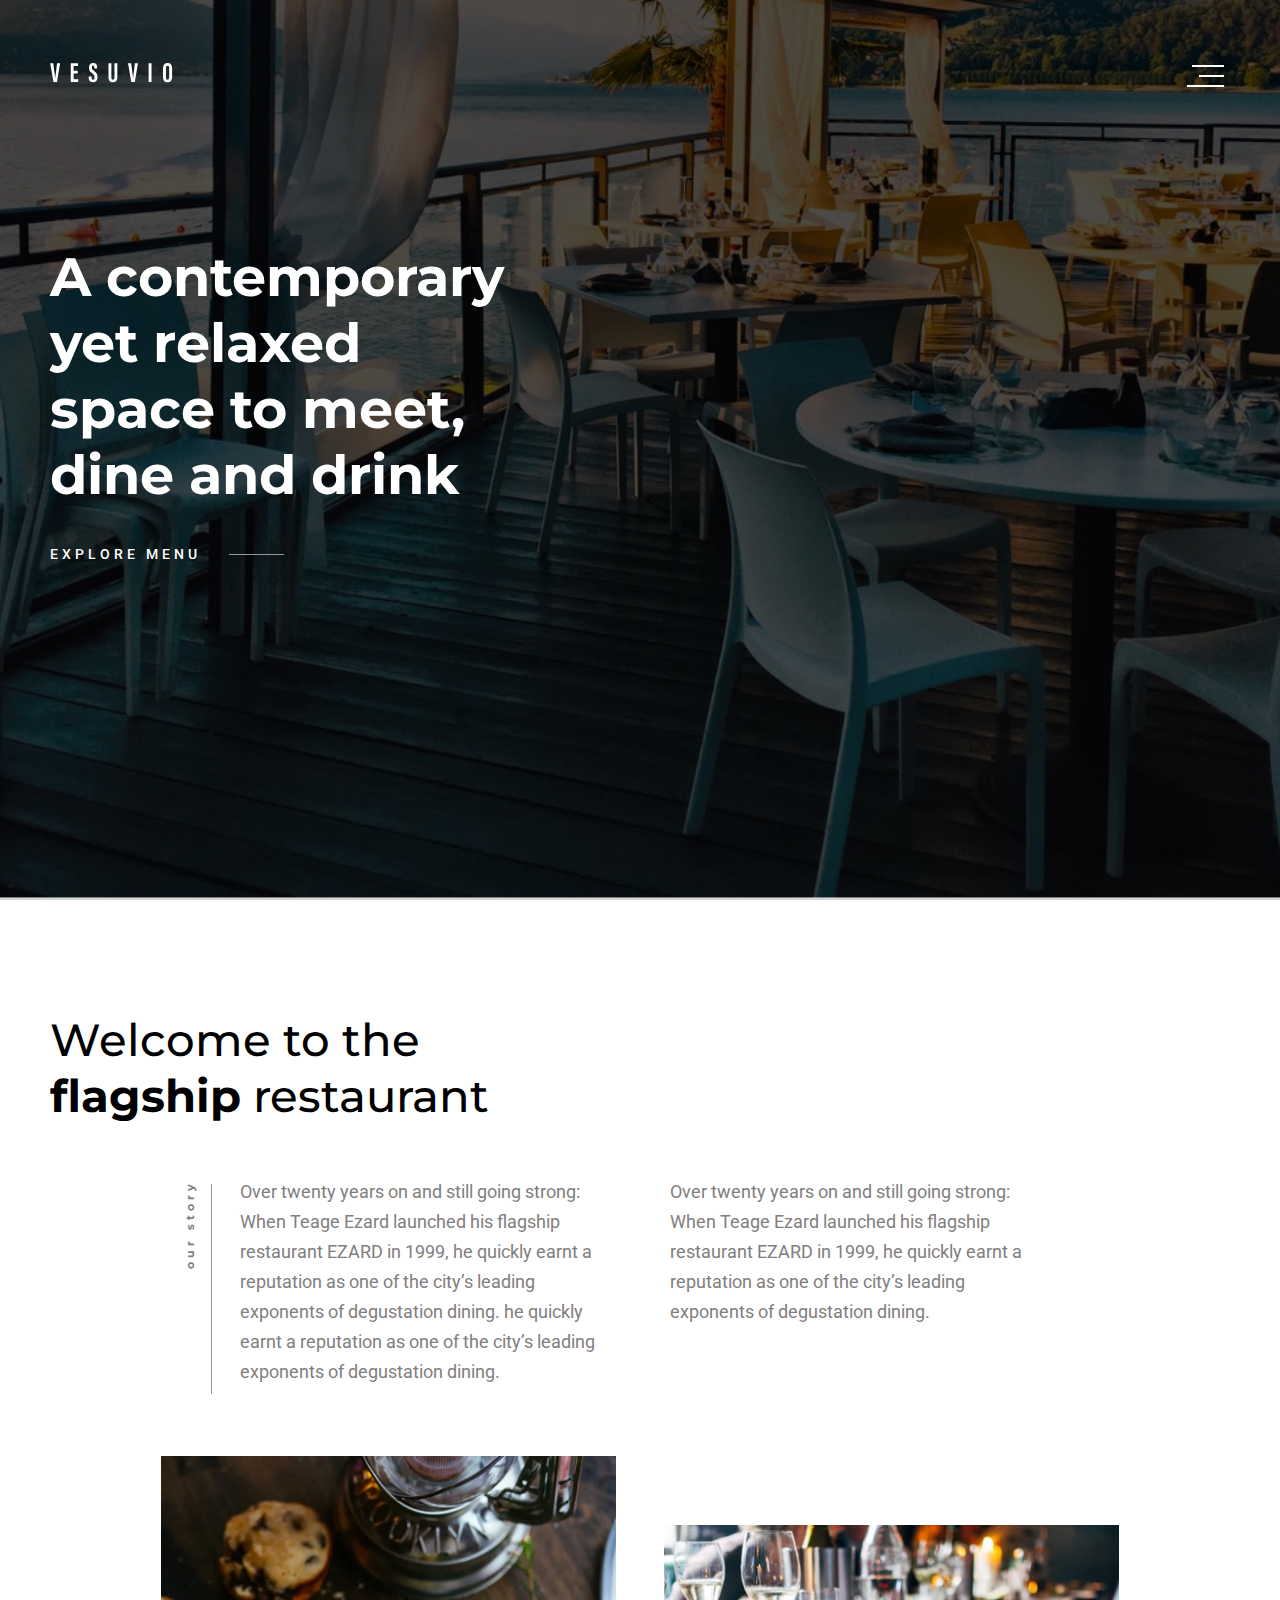
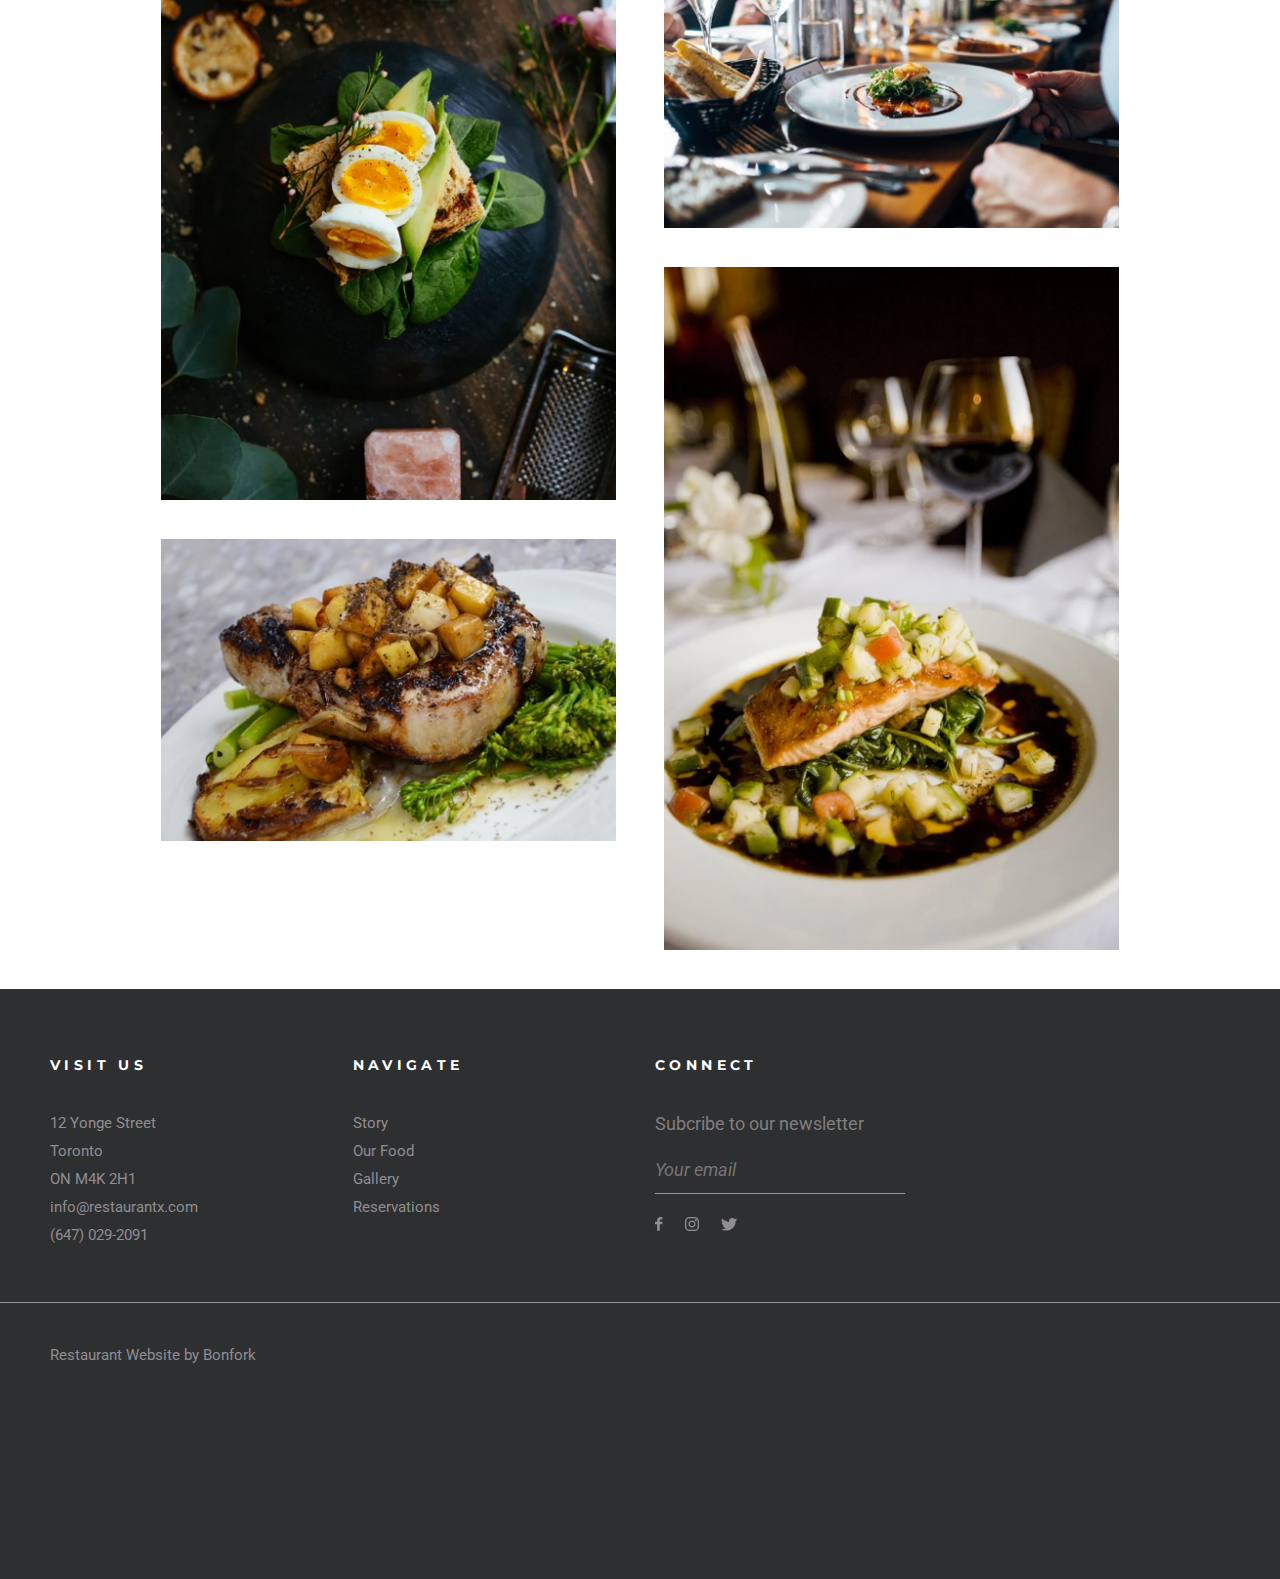
<file: index.html>
<!DOCTYPE html>
<html lang="en">

<head>
    <meta charset="UTF-8">
    <meta name="viewport" content="width=device-width, initial-scale=1.0">
    <!-- Primary Meta Tags -->
    <title>Vesuvio</title>
    <meta name="title" content="Vesuvio">
    <meta name="description" content="A contemporary yet relaxed space to meet, dine and drink">

    <!-- Open Graph / Facebook -->
    <meta property="og:type" content="website">
    <meta property="og:url" content="https://greym22.github.io/vesuvio/">
    <meta property="og:title" content="Vesuvio">
    <meta property="og:description" content="A contemporary yet relaxed space to meet, dine and drink">
    <meta property="og:image" content="">

    <!-- Twitter -->
    <meta property="twitter:card" content="summary_large_image">
    <meta property="twitter:url" content="https://greym22.github.io/vesuvio/">
    <meta property="twitter:title" content="Vesuvio">
    <meta property="twitter:description" content="A contemporary yet relaxed space to meet, dine and drink">
    <meta property="twitter:image" content="">
    <!-- favicon -->
    <link rel="apple-touch-icon" sizes="180x180" href="icons/apple-touch-icon.png">
    <link rel="icon" type="image/png" sizes="32x32" href="icons/favicon-32x32.png">
    <link rel="icon" type="image/png" sizes="16x16" href="icons/favicon-16x16.png">
    <link rel="manifest" href="icons/site.webmanifest">
    <link rel="mask-icon" href="icons/safari-pinned-tab.svg" color="#ff9500">
    <link rel="shortcut icon" href="icons/favicon.ico">
    <meta name="msapplication-TileColor" content="#000000">
    <meta name="msapplication-config" content="icons/browserconfig.xml">
    <meta name="theme-color" content="#ffffff">
    <base href="index.html" />
    <!-- fonts -->
    <link href="https://fonts.googleapis.com/css?family=Montserrat|Roboto&display=swap" rel="stylesheet">
    <!-- bootstrap  -->
    <link rel="stylesheet" href="css/bootstrap.min.css">
    <!-- gallery -->
    <link rel="stylesheet" href="css/simplelightbox.css">
    <!-- main style sheet -->
    <link rel="stylesheet" href="css/style.css">
    <!-- schema -->
    <script type="application/ld+json">
{
  "@context": "https://schema.org",
  "@type": "FoodEstablishment",
  "name": "Vesuvio",
  "image": "/images/header.jpg",
  "@id": "",
  "url": "https://greym22.github.io/vesuvio/",
  "telephone": "6470292091",
  "priceRange": "$",
  "menu": "",
  "servesCuisine": "Sea Food",
  "acceptsReservations": "true",
  "address": {
    "@type": "PostalAddress",
    "streetAddress": "test",
    "addressLocality": "test",
    "addressRegion": "test",
    "postalCode": "test",
    "addressCountry": "test"
  },
  "geo": {
    "@type": "GeoCoordinates",
    "latitude": 43.658023,
    "longitude": -79.381366
  },
  "openingHoursSpecification": [{
    "@type": "OpeningHoursSpecification",
    "dayOfWeek": "Monday",
    "opens": "08:00",
    "closes": "18:00"
  },{
    "@type": "OpeningHoursSpecification",
    "dayOfWeek": "Tuesday",
    "opens": "08:00",
    "closes": "18:00"
  },{
    "@type": "OpeningHoursSpecification",
    "dayOfWeek": "Wednesday",
    "opens": "08:00",
    "closes": "18:00"
  },{
    "@type": "OpeningHoursSpecification",
    "dayOfWeek": "Thursday",
    "opens": "08:00",
    "closes": "18:00"
  },{
    "@type": "OpeningHoursSpecification",
    "dayOfWeek": "Friday",
    "opens": "08:00",
    "closes": "18:00"
  },{
    "@type": "OpeningHoursSpecification",
    "dayOfWeek": "Saturday",
    "opens": "08:00",
    "closes": "18:00"
  },{
    "@type": "OpeningHoursSpecification",
    "dayOfWeek": "Sunday",
    "opens": "08:00",
    "closes": "18:00"
  }]
}
    </script>
</head>

<body>
    <header class="  pt-5">
        <div class="container">
            <nav class="navbar  navbar-light">
                <a class="navbar-brand" href="#"></a>
                <button class="header__menu-button header-button" type="button">
                    <span class="top-bar mr-0 ml-auto"></span>
                    <span class="middle-bar mr-0 ml-auto"></span>
                    <span class="bottom-bar mr-0 ml-auto"></span>
                </button>
                <div class="header__overlay"></div>
                <div class="menu-panel header__menu">
                    <div class="menu-panel__inner">
                        <button class="header__menu-button header__menu-button_fixed mr-0 ml-auto toggle-button" type="button">
                            <span class="top-bar mr-0 ml-auto bg-dark"></span>
                            <span class="middle-bar mr-0 ml-auto "></span>
                            <span class="bottom-bar mr-0 ml-auto bg-dark"></span>
                        </button>
                        <div class="menu-panel__menu mt-5">
                            <div class="menu-panel__menu-item">
                                <a class="menu-panel__menu-link menu-panel__menu-link_active" href="index.html">Home</a>
                            </div>
                            <div class="menu-panel__menu-item">
                                <a class="menu-panel__menu-link" href="#">Work</a>
                            </div>
                            <div class="menu-panel__menu-item">
                                <a class=" menu-panel__menu-link " data-toggle="collapse" href="#">News</a>
                            </div>
                            <div class="menu-panel__menu-item">
                                <a class="menu-panel__menu-link " href="#">Page</a>
                            </div>
                        </div>
                        <div class="menu-panel__footer">
                            <div class="menu-panel__bottom">
                                <div class="menu-panel__copyright">©
                                    <script>
                                        let year = new Date();
                                        document.write(year.getFullYear());
                                    </script>

                                    <strong> Vesuvio </strong>
                                    All Rights Reserved.
                                </div>
                                <div class="menu-panel__author">Design by
                                    <a href="#">Bonfork</a>
                                </div>
                            </div>
                        </div>
                    </div>
                </div>
            </nav>
            <h1>
                A contemporary
                yet relaxed space to meet, dine and drink
            </h1>
            <h6 class=" ml-0 mr-auto">
                <span class="pseudo-rectangle position-relative">
                    explore menu
                </span>
            </h6>
        </div>
    </header>

    <div class="intro">
        <div class="container">
            <h2>
                Welcome to the <br> <b>flagship</b> restaurant
            </h2>
            <div class="paragraphs d-flex flex-md-row flex-column justify-content-center">
                <p class="first position-relative">
                    Over twenty years on and still going strong: When Teage Ezard launched his flagship restaurant EZARD
                    in 1999, he quickly earnt a reputation as one of the city’s leading exponents of degustation dining.
                    he quickly earnt a reputation as one of the city’s leading exponents of degustation dining.
                </p>
                <p>
                    Over twenty years on and still going strong: When Teage Ezard launched his flagship restaurant EZARD
                    in 1999, he quickly earnt a reputation as one of the city’s leading exponents of degustation dining.
                </p>
            </div>
            <div class=" gallery row mx-md-5 px-md-5">
                <div class="col-md-6 pr-md-4 ">
                    <a href="images/gallery-1.jpg" title="Click to open!">
                        <img class="img-fluid" src="images/gallery-1.jpg" alt="A dish with eggs">
                    </a>
                    <a href="images/gallery-3.jpg" title="Click to open!">
                        <img class="img-fluid" src="images/gallery-3.jpg" alt="A dish with potato and meat">
                    </a>
                </div>
                <div class="col-md-6 pl-md-4">
                    <a href="images/gallery-2.jpg" title="Click to open!">
                        <img class="img-fluid first-img" src="images/gallery-2.jpg" alt="A view of the table">
                    </a>
                    <a href="images/gallery-4.jpg" title="Click to open!">
                        <img class="img-fluid" src="images/gallery-4.jpg" alt="A dish with salmon">
                    </a>
                </div>
            </div>
        </div>
    </div>

    <footer>
        <div class="container">
            <div class="row content">
                <div class="col-md-3 col-sm-4">
                    <h5>
                        Visit us
                    </h5>
                    <p>
                        12 Yonge Street <br>
                        Toronto <br>
                        ON M4K 2H1 <br>
                        <a title="Contact Us!!" href="mailto:info@restaurantx.com">info@restaurantx.com</a> <br>
                        <a title="Call Us!!" href="tel:+6470292091">(647) 029-2091</a> <br>
                    </p>
                </div>
                <div class="col-md-3 col-sm-4 mt-md-0 mt-5">
                    <h5>
                        Navigate
                    </h5>
                    <p>
                        <a title="Our Story!" href="#">Story</a> <br>
                        <a title="See our food!" href="#">Our Food</a> <br>
                        <a title="Gallery" href="#">Gallery</a> <br>
                        <a title="Make a reservations!" href="#">Reservations</a> <br>
                    </p>

                </div>
                <div class="col-md-3 col-sm-4 mt-md-0 mt-5">
                    <h5>
                        Connect
                    </h5>
                    <p>
                        <form method="POST" id="email-form" action="">
                            <div class="form-group">
                                <label for="email">Subcribe to our newsletter</label>
                                <input type="email" class="w-100" id="email" placeholder="Your email">
                            </div>
                        </form>
                        <ul class="social-net-links p-0">
                            <li class="">
                                <a href="https://www.facebook.com/" class="facebook-link"></a>
                            </li>
                            <li>
                                <a href="https://www.instagram.com/" class="instagram-link"></a>
                            </li>
                            <li>
                                <a href="https://twitter.com/" class="twitter-link"></a>
                            </li>
                        </ul>

                    </p>
                </div>
            </div>
        </div>
        <div class="author">
            <div class="container">
                <p class="mb-0">
                    Restaurant Website by <a title="Check us out!" href="https://bonfork.com">Bonfork</a> 
                </p>
            </div>
        </div>
    </footer>
    <!-- jquery -->
    <script src="https://ajax.googleapis.com/ajax/libs/jquery/3.4.1/jquery.min.js"></script>
    <!-- bootstrap js-->
    <script src=""js/bootstrap.min.js"></script>
    <!-- gallery -->
    <script src="js/simple-lightbox.js"></script>

    <!-- main js file -->
    <script src=""js/index.js"></script>
    <script>
        $(function () {
            var $gallery = $('.gallery a').simpleLightbox();
        });

    </script>
</body>

</html>
</file>
<file: css/style.css>
body {
    color      : #817E7E;
    font-family: Roboto, 'sans-serf';
    font-size  : 18px;
    line-height: 30px;
}

button {
    background: none;
    border    : none;
}

button:focus {
    outline: none;
}

/* ------ header -------- */
header {
    width          : 100%;
    height         : 100vh;
    background     : #2E2F30 url('../images/header.jpg') no-repeat center bottom;
    background-size: cover;
    color          : white !important;
}

.navbar-light .navbar-brand {
    color: white;
}

.navbar-light .navbar-nav .nav-link,
.navbar-light .navbar-nav .active>.nav-link {
    color: white;
}

header h1 {
    margin-top : 140px;
    font-family: Montserrat, "sans-serf";
    font-size  : 54px;
    font-weight: 700;
    line-height: 66px;
    max-width  : 480px;
}

header h6 {
    margin-top    : 38px;
    font-size     : 14px;
    font-weight   : 500;
    letter-spacing: 4px;
    line-height   : 16px;
    text-transform: uppercase;
}

.pseudo-rectangle::after{
    content: "";
    background: #979797;
    display: block;
    width: 55px;
    height: 0.5px;
    bottom: 50%;
    right: -83px;
    position: absolute;
}

header .top-bar {
    display   : block;
    height    : 2px;
    width     : 32px;
    background: white;
    transition: all 0.3s 0.3s ease;
}

header .middle-bar {
    margin-top: 8px;
    display   : block;
    height    : 2px;
    width     : 25px;
    background: white;
}

header .bottom-bar {
    margin-top: 8px;
    display   : block;
    height    : 2px;
    width     : 37px;
    background: white;
    transition: all 0.3s 0.3s ease;

}

.navbar-light .navbar-toggler:focus {
    outline: none;
}

.navbar-brand::before {
    content: url(../images/logo.svg);
}

.navbar {
    padding: .5rem 0;
}

/* ------ toggle navigation ------ */

.header__overlay {
    position  : fixed;
    left      : 0;
    top       : 0;
    right     : 0;
    bottom    : 0;
    background: #000;
    opacity   : 0.2;
    display   : none;
}

.menu-panel {
    position                  : fixed;
    background                : #fff;
    color                     : #000;
    right                     : 0;
    top                       : 0;
    bottom                    : 0;
    max-width                 : 550px;
    overflow-x                : auto;
    -webkit-overflow-scrolling: touch;
    display                   : -ms-flexbox;
    display                   : flex;
    width                     : 35%;
}


.menu-panel__inner {
    width             : 100%;
    display           : -ms-flexbox;
    display           : flex;
    -ms-flex-direction: column;
    flex-direction    : column;
    padding-top       : 56px;
    padding-left      : 60px;
    padding-right     : 60px;
}

.menu-panel__menu {
    transition: all 0.5s 0.6s ease;
    transform : translateY(3rem);
    opacity   : 0;
}

.header__menu_opened .menu-panel__menu {
    transform: translate(0);
    opacity  : 1;
}

.menu-panel__menu-item {
    margin-bottom: 15px;
}

.menu-panel__menu-link {
    font-size      : 30px;
    font-weight    : 500;
    text-decoration: none;
    color          : #000;
    transition     : 0.3s;
    display        : inline-block;
    vertical-align : top;
    margin-bottom  : 12px;
    line-height    : 1.1;
}

.menu-panel__menu-link {
    color: #999;
}

.menu-panel__menu-link_active {
    color: currentColor;
}

.menu-panel__menu-link_active.collapsed {
    color: currentColor;
}

.menu-panel__menu-link:hover {
    color          : currentColor;
    text-decoration: none;
}

.menu-panel__bottom-submenu {
    padding-left: 15px;
}

.menu-panel__submenu-item {
    margin-bottom: 2px;
}

.menu-panel__submenu-item:first-child {
    padding-top: 9px;
}

.menu-panel__submenu-item:last-child {
    padding-bottom: 9px;
}

.menu-panel__submenu-link {
    font-size      : 16px;
    line-height    : 1.75;
    text-decoration: none;
    color          : #999;
    transition     : 0.3s;
}

.menu-panel__submenu-link_active,
.menu-panel__submenu-link:hover {
    color: currentColor;
}

.menu-panel__locales {
    margin-bottom: 76px;
    transition   : all 0.5s 0.4s ease;
    transform    : translateY(3rem);
    opacity      : 0;
}

.header__menu_opened .menu-panel__locales {
    transform: translate(0);
    opacity  : 1;
}

.menu-panel__locale {
    display        : inline-block;
    vertical-align : top;
    text-decoration: none;
    font-size      : 14px;
    margin-right   : 15px;
    text-transform : uppercase;
}

.menu-panel__locale:after {
    display: none;
}

.menu-panel__footer {
    margin-top    : auto;
    padding-bottom: 44px;
}

.menu-panel__socials {
    margin-top: 60px;
    transition: all 0.5s 0.7s ease;
    transform : translateY(3rem);
    opacity   : 0;
}

.header__menu_opened .menu-panel__socials {
    transform: translate(0);
    opacity  : 1;
}

.menu-panel .menu-panel__socials {
    -ms-flex-pack  : start;
    justify-content: flex-start;
}

.menu-panel__bottom {
    margin-top: 18px;
    color     : #999;
    transition: all 0.5s 0.9s ease;
    transform : translateY(2rem);
    opacity   : 0;
}

.header__menu_opened .menu-panel__bottom {
    transform: translate(0);
    opacity  : 1;
}

.header__menu {
    transform : translateX(100%) translateZ(0);
    transition: 0.6s;
    z-index   : 9;
}

.header__menu_opened {
    transform: translateX(0%) translateZ(0);
}

.menu-panel__bottom strong {
    color      : #000;
    font-weight: 600;
}

.menu-panel__bottom a {
    color          : currentColor;
    font-family    : inherit;
    text-decoration: none;
    transition     : 0.3s ease;
    display        : inline-block;
    vertical-align : top;
    position       : relative;
    background     : none;
    border         : none;
    cursor         : pointer;
    color          : #000;
    font-weight    : 600;
}

.menu-panel__bottom a:after {
    position  : absolute;
    bottom    : 2px;
    left      : 0;
    content   : '';
    width     : 100%;
    height    : 1px;
    background: currentColor;
    transition: opacity 0.3s;
    opacity   : 0;
}

.menu-panel__bottom a:hover {
    color: #f24a00;
}

.menu-panel__bottom a:hover:after {
    opacity: 1;
}

.menu-panel__bottom a_active {
    color: #f24a00;
}

.menu-panel__bottom a_active:after {
    opacity: 1;
}

.menu-panel__bottom a_inverted:after {
    opacity: 1;
}

.menu-panel__bottom a_inverted:hover:after {
    opacity: 0;
}

.header__menu-button_fixed {
    right : 47px;
    top   : 34px;
    margin: 0;
}

.menu-panel__inner .header__menu-button {
    height: 22px;
    width : 40px;
}

.toggle-button .top-bar {
    width        : 37px;
    margin-bottom: -12px;
    transform: rotate(45deg);

}

.toggle-button .bottom-bar {
    margin-top: 0;
    transform: rotate(-45deg);

}

.header__menu-button_burger.toggle-button .top-bar{
    animation-name    : button-before-open-animation;
    animation-duration: 1s;
}

.header__menu-button_cross.toggle-button .top-bar{
    animation-name: button-before-close-animation;
    animation-duration: 1s;
}

.header__menu-button_burger.toggle-button .bottom-bar {
    animation-name    : button-after-open-animation;
    animation-duration: 1s;
}

.header__menu-button_cross.toggle-button .bottom-bar {
    animation-name: button-after-close-animation;
    animation-duration: 1s;
}


.header__menu-button_burger.header-button .top-bar{
    animation-name    : button-before-close-animation-header;
    animation-duration: 1s;
}

.header__menu-button_cross.header-button .top-bar{
    animation-name: button-before-open-animation-header;
    animation-duration: 1s;
}

.header__menu-button_burger.header-button .bottom-bar {
    animation-name    : button-after-close-animation-header;
    animation-duration: 1s;
}

.header__menu-button_cross.header-button .bottom-bar {
    animation-name: button-after-open-animation-header;
    animation-duration: 1s;
}

@keyframes button-before-close-animation {
    0% {
        transform: translateY(10px);
    }

    50% {
        transform: translateY(0px) rotate(0deg);
    }

    100% {
        transform: translateY(0px) rotate(45deg);
    }
}

@keyframes button-before-close-animation-header {
    0% {
        transform: translateY(10px);
    }
    100% {
        transform: translateY(0px);
    }
}

@keyframes button-before-open-animation {
    0% {
        transform: translateY(0px) rotate(45deg);
    }

    50% {
        transform: translateY(0px) rotate(0deg);
    }

    100% {
        transform: translateY(10px);
    }
}

@keyframes button-before-open-animation-header {
    0% {
        transform: translateY(0px) ;
    }
    100% {
        transform: translateY(10px);
    }
}

@keyframes button-after-close-animation {
    0% {
        transform: translateY(-10px);
    }

    50% {
        transform: translateY(0px) rotate(0deg);
    }

    100% {
        transform: translateY(0px) rotate(-45deg);
    }
}

@keyframes button-after-close-animation-header {
    0% {
        transform: translateY(-10px);
    }
    100% {
        transform: translateY(0px) ;
    }
}


@keyframes button-after-open-animation {
    0% {
        transform: translateY(0px) rotate(-45deg);
    }

    50% {
        transform: translateY(0px) rotate(0deg);
    }

    100% {
        transform: translateY(-10px);
    }
}

@keyframes button-after-open-animation-header {
    0% {
        transform: translateY(0px) ;
    }
    100% {
        transform: translateY(-10px);
    }
}

/* ------ intro ------ */

.intro {
    padding-top: 112px;
}

.intro h2 {
    color      : #000000;
    font-family: Montserrat, "sans-serf";
    font-size  : 45px;
    font-weight: 500;
    line-height: 56px;
}

.intro .paragraphs {
    margin-top: 53px;
}

.intro .paragraphs p {
    max-width   : 370px;
    display     : inline-block;
    margin-left : 30px;
    margin-right: 30px;
}


.intro .paragraphs p.first::before {
    content   : "";
    position  : absolute;
    top       : 7px;
    left      : -29px;
    display   : block;
    height    : 210px;
    width     : 1px;
    background: #979797;
}

.intro .paragraphs p.first::after {
    content       : "our story";
    font-family   : Montserrat, "sans-serf";
    position      : absolute;
    font-size     : 11px;
    font-weight   : bold;
    letter-spacing: 4px;
    line-height   : 67px;
    text-align    : right;
    top           : 14px;
    left          : -94px;
    transform     : rotate(-90deg);
}

.intro .gallery {
    margin-top: 53px;
}

.intro .gallery img {
    margin-bottom: 39px;
}

.intro .gallery .first-img {
    margin-top: 69px;
}

.intro .gallery .img-fluid {
    width: 100%;
}

/* ------ footer ------ */

footer {
    background : #2E2F30;
    padding-top: 67px;
}

footer h5 {
    color         : #FFFFFF;
    font-family   : Montserrat, "sans-serf";
    font-size     : 14px;
    font-weight   : bold;
    letter-spacing: 4.38px;
    line-height   : 18px;
    text-transform: uppercase;
    margin-bottom : 35px;
}

footer p,
footer a {
    color      : #8E8E93;
    font-family: Roboto;
    font-size  : 15px;
    line-height: 28px;
}

footer a {
    -webkit-transition: all .3s ease-out !important;
    transition        : all .3s ease-out !important;
}

footer a:hover {
    color          : white;
    text-decoration: none;
}

#email {
    max-width         : 250px;
    background        : none;
    border            : none;
    border-bottom     : 1px solid #979797;
    padding           : 8px 0;
    color             : #817E7E;
    -webkit-transition: all .3s ease-out !important;
    transition        : all .3s ease-out !important;

}

#email::placeholder {
    font-style: italic;
}

#email:focus {
    outline     : none;
    border-color: white;
    color       : white;
}

#email:focus::placeholder {
    color: white;
}

.social-net-links {
    list-style-type: none;
}

.social-net-links li {
    display     : inline;
    margin-right: 18px;
}


footer .facebook-link::after {
    content: url(../images/facebook-icon.svg);
}

footer .facebook-link:hover::after {
    content: url(../images/facebook-icon-hover.svg);
}

footer .instagram-link::after {
    content: url(../images/instagram-icon.svg);
}

footer .instagram-link:hover::after {
    content: url(../images/instagram-icon-hover.svg);
}

footer .twitter-link::after {
    content: url(../images/twitter-icon.svg);
}

footer .twitter-link:hover::after {
    content: url(../images/twitter-icon-hover.svg);
}

footer .row.content {
    margin-bottom: 37px;
}

.author {
    border-top    : 1px solid #979797;
    padding-top   : 38px;
    padding-bottom: 210px;
}

@media (min-width: 1200px) {
    .container {
        max-width: 1210px;
    }
}

@media (max-width: 1199px) {
    .header__menu-button_fixed {
        right: 2px;
    }
}

@media (max-width: 767px) {
    .intro .gallery .first-img {
        margin-top: 0;
    }

    header h1 {
        margin-top: 71px;
    }

    .intro .paragraphs p.first::before {
        left: -15px;
    }

    .intro .paragraphs p.first::after {
        left: -71px;
    }

    .author {
        padding-bottom: 55px;
    }
    .menu-panel {
        width: 100%;
        max-width: 100%;
    }
}

@media (max-width: 375px) {
    header h1 {
        font-size: 40px;
    }
}
</file>
<file: css/simplelightbox.css>
body.hidden-scroll {
  overflow: hidden; }

.sl-overlay {
  position: fixed;
  left: 0;
  right: 0;
  top: 0;
  bottom: 0;
  background: #fff;
  opacity: 0.7;
  display: none;
  z-index: 1035; }

.sl-wrapper {
  z-index: 1040; }
  .sl-wrapper button {
    border: 0 none;
    background: transparent;
    font-size: 28px;
    padding: 0;
    cursor: pointer; }
    .sl-wrapper button:hover {
      opacity: 0.7; }
  .sl-wrapper .sl-close {
    display: none;
    position: fixed;
    right: 30px;
    top: 30px;
    z-index: 10060;
    margin-top: -14px;
    margin-right: -14px;
    height: 44px;
    width: 44px;
    line-height: 44px;
    font-family: Arial, Baskerville, monospace;
    color: #000;
    font-size: 3rem; }
    .sl-wrapper .sl-close:focus {
      outline: none; }
  .sl-wrapper .sl-counter {
    display: none;
    position: fixed;
    top: 30px;
    left: 30px;
    z-index: 1060;
    color: #000;
    font-size: 1rem; }
  .sl-wrapper .sl-navigation {
    width: 100%;
    display: none; }
    .sl-wrapper .sl-navigation button {
      position: fixed;
      top: 50%;
      margin-top: -22px;
      height: 44px;
      width: 22px;
      line-height: 44px;
      text-align: center;
      display: block;
      z-index: 10060;
      font-family: Arial, Baskerville, monospace;
      color: #000; }
      .sl-wrapper .sl-navigation button.sl-next {
        right: 5px;
        font-size: 2rem; }
      .sl-wrapper .sl-navigation button.sl-prev {
        left: 5px;
        font-size: 2rem; }
      .sl-wrapper .sl-navigation button:focus {
        outline: none; }
      @media (min-width: 35.5em) {
        .sl-wrapper .sl-navigation button {
          width: 44px; }
          .sl-wrapper .sl-navigation button.sl-next {
            right: 10px;
            font-size: 3rem; }
          .sl-wrapper .sl-navigation button.sl-prev {
            left: 10px;
            font-size: 3rem; } }
      @media (min-width: 50em) {
        .sl-wrapper .sl-navigation button {
          width: 44px; }
          .sl-wrapper .sl-navigation button.sl-next {
            right: 20px;
            font-size: 3rem; }
          .sl-wrapper .sl-navigation button.sl-prev {
            left: 20px;
            font-size: 3rem; } }
  .sl-wrapper .sl-image {
    position: fixed;
    -ms-touch-action: none;
    touch-action: none;
    z-index: 10000; }
    .sl-wrapper .sl-image img {
      margin: 0;
      padding: 0;
      display: block;
      border: 0 none;
      width: 100%;
      height: auto; }
      @media (min-width: 35.5em) {
        .sl-wrapper .sl-image img {
          border: 0 none; } }
      @media (min-width: 50em) {
        .sl-wrapper .sl-image img {
          border: 0 none; } }
    .sl-wrapper .sl-image iframe {
      background: #000;
      border: 0 none; }
      @media (min-width: 35.5em) {
        .sl-wrapper .sl-image iframe {
          border: 0 none; } }
      @media (min-width: 50em) {
        .sl-wrapper .sl-image iframe {
          border: 0 none; } }
    .sl-wrapper .sl-image .sl-caption {
      display: none;
      padding: 10px;
      color: #fff;
      background: rgba(0, 0, 0, 0.8);
      font-size: 1rem;
      position: absolute;
      bottom: 0;
      left: 0;
      right: 0; }
      .sl-wrapper .sl-image .sl-caption.pos-top {
        bottom: auto;
        top: 0; }
      .sl-wrapper .sl-image .sl-caption.pos-outside {
        bottom: auto; }
    .sl-wrapper .sl-image .sl-download {
      display: none;
      position: absolute;
      bottom: 5px;
      right: 5px;
      color: #000;
      z-index: 1060; }

.sl-spinner {
  display: none;
  border: 5px solid #333;
  border-radius: 40px;
  height: 40px;
  left: 50%;
  margin: -20px 0 0 -20px;
  opacity: 0;
  position: fixed;
  top: 50%;
  width: 40px;
  z-index: 1007;
  -webkit-animation: pulsate 1s ease-out infinite;
  -moz-animation: pulsate 1s ease-out infinite;
  -ms-animation: pulsate 1s ease-out infinite;
  -o-animation: pulsate 1s ease-out infinite;
  animation: pulsate 1s ease-out infinite; }

.sl-scrollbar-measure {
  position: absolute;
  top: -9999px;
  width: 50px;
  height: 50px;
  overflow: scroll; }

.sl-transition {
  transition: -moz-transform ease 200ms;
  transition: -ms-transform ease 200ms;
  transition: -o-transform ease 200ms;
  transition: -webkit-transform ease 200ms;
  transition: transform ease 200ms; }

@-webkit-keyframes pulsate {
  0% {
    transform: scale(0.1);
    opacity: 0.0; }
  50% {
    opacity: 1; }
  100% {
    transform: scale(1.2);
    opacity: 0; } }

@keyframes pulsate {
  0% {
    transform: scale(0.1);
    opacity: 0.0; }
  50% {
    opacity: 1; }
  100% {
    transform: scale(1.2);
    opacity: 0; } }

@-moz-keyframes pulsate {
  0% {
    transform: scale(0.1);
    opacity: 0.0; }
  50% {
    opacity: 1; }
  100% {
    transform: scale(1.2);
    opacity: 0; } }

@-o-keyframes pulsate {
  0% {
    transform: scale(0.1);
    opacity: 0.0; }
  50% {
    opacity: 1; }
  100% {
    transform: scale(1.2);
    opacity: 0; } }

@-ms-keyframes pulsate {
  0% {
    transform: scale(0.1);
    opacity: 0.0; }
  50% {
    opacity: 1; }
  100% {
    transform: scale(1.2);
    opacity: 0; } }


.sl-navigation img {
  position: fixed;
  top: 50%;
  transform: translateY(-50%);
  z-index: 10060;
  cursor: pointer;
}

.sl-navigation img.sl-left-icon {
  left: 80px;
}

.sl-navigation img.sl-right-icon {
  right: 80px;
}

.sl-close-icon {
  cursor: pointer;
}
</file>
